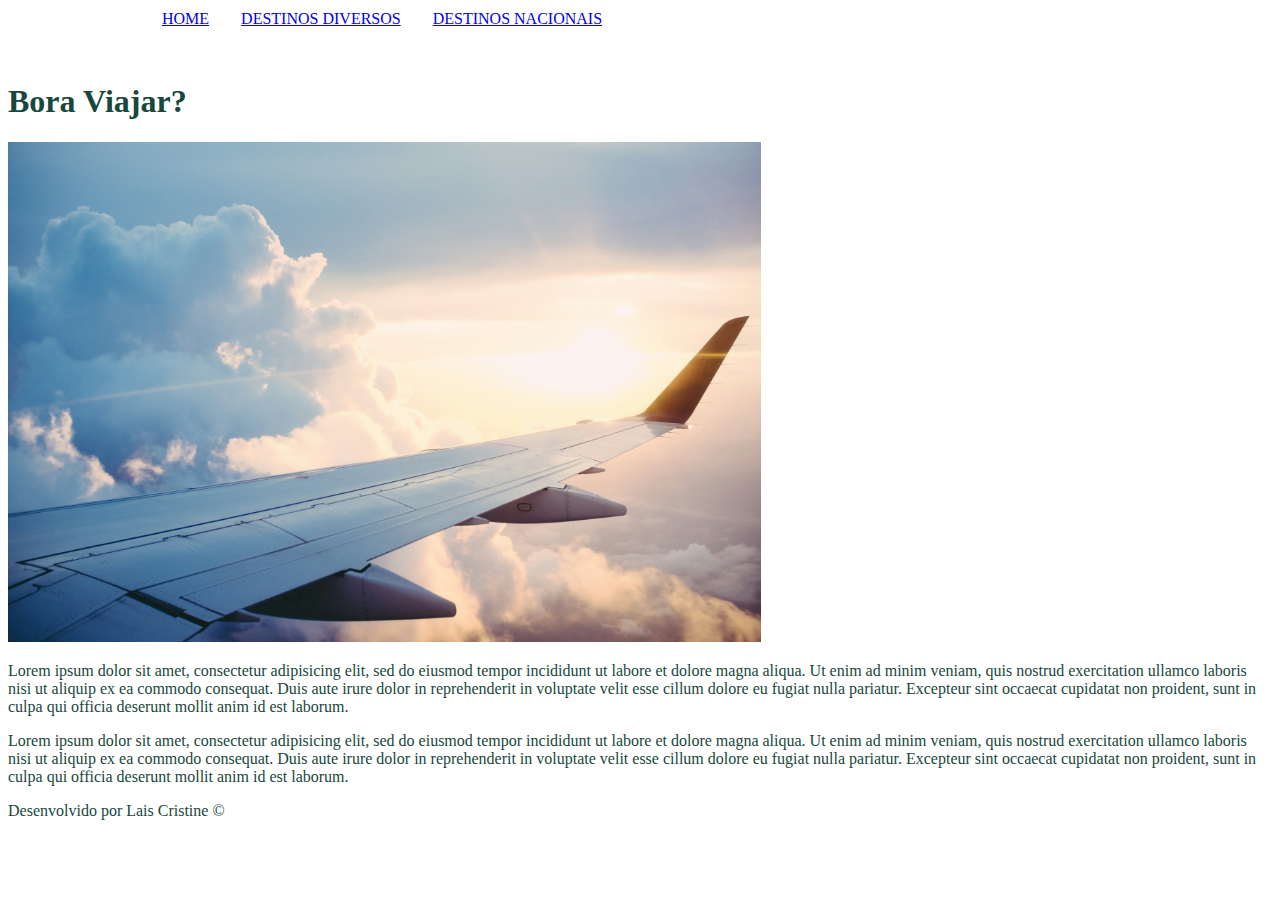
<file: Agência de viagens/index.html>
<!DOCTYPE html>
<html lang="pt-br">
<head>
	<meta charset="utf-8">
	<meta name="viewport" content="width=device-width, initial-scale=1">
	<title>Agência de viagens</title>

	<link rel="stylesheet" type="text/css" href="estilo.css">
</head>
<body>

	<nav id="menu">
		<ul>
			<li> <a href="index.html">Home</a> </li>
			<li> <a href="destinodiversos.html">Destinos Diversos </a> </li>
			<li> <a href="destinonacionais.html">Destinos Nacionais</a> </li>
		</ul>
		
	</nav>

	 <h1>Bora Viajar?</h1>

  <img src="imagens/planodefundo.jpg" width="px" height="500px" >
    


	<p>Lorem ipsum dolor sit amet, consectetur adipisicing elit, sed do eiusmod
	tempor incididunt ut labore et dolore magna aliqua. Ut enim ad minim veniam,
	quis nostrud exercitation ullamco laboris nisi ut aliquip ex ea commodo
	consequat. Duis aute irure dolor in reprehenderit in voluptate velit esse
	cillum dolore eu fugiat nulla pariatur. Excepteur sint occaecat cupidatat non
	proident, sunt in culpa qui officia deserunt mollit anim id est laborum.</p>

	<p>Lorem ipsum dolor sit amet, consectetur adipisicing elit, sed do eiusmod
	tempor incididunt ut labore et dolore magna aliqua. Ut enim ad minim veniam,
	quis nostrud exercitation ullamco laboris nisi ut aliquip ex ea commodo
	consequat. Duis aute irure dolor in reprehenderit in voluptate velit esse
	cillum dolore eu fugiat nulla pariatur. Excepteur sint occaecat cupidatat non
	proident, sunt in culpa qui officia deserunt mollit anim id est laborum.</p>

    
	

    <p>Desenvolvido por Lais Cristine &copy;</p>

</body>
</html>
</file>
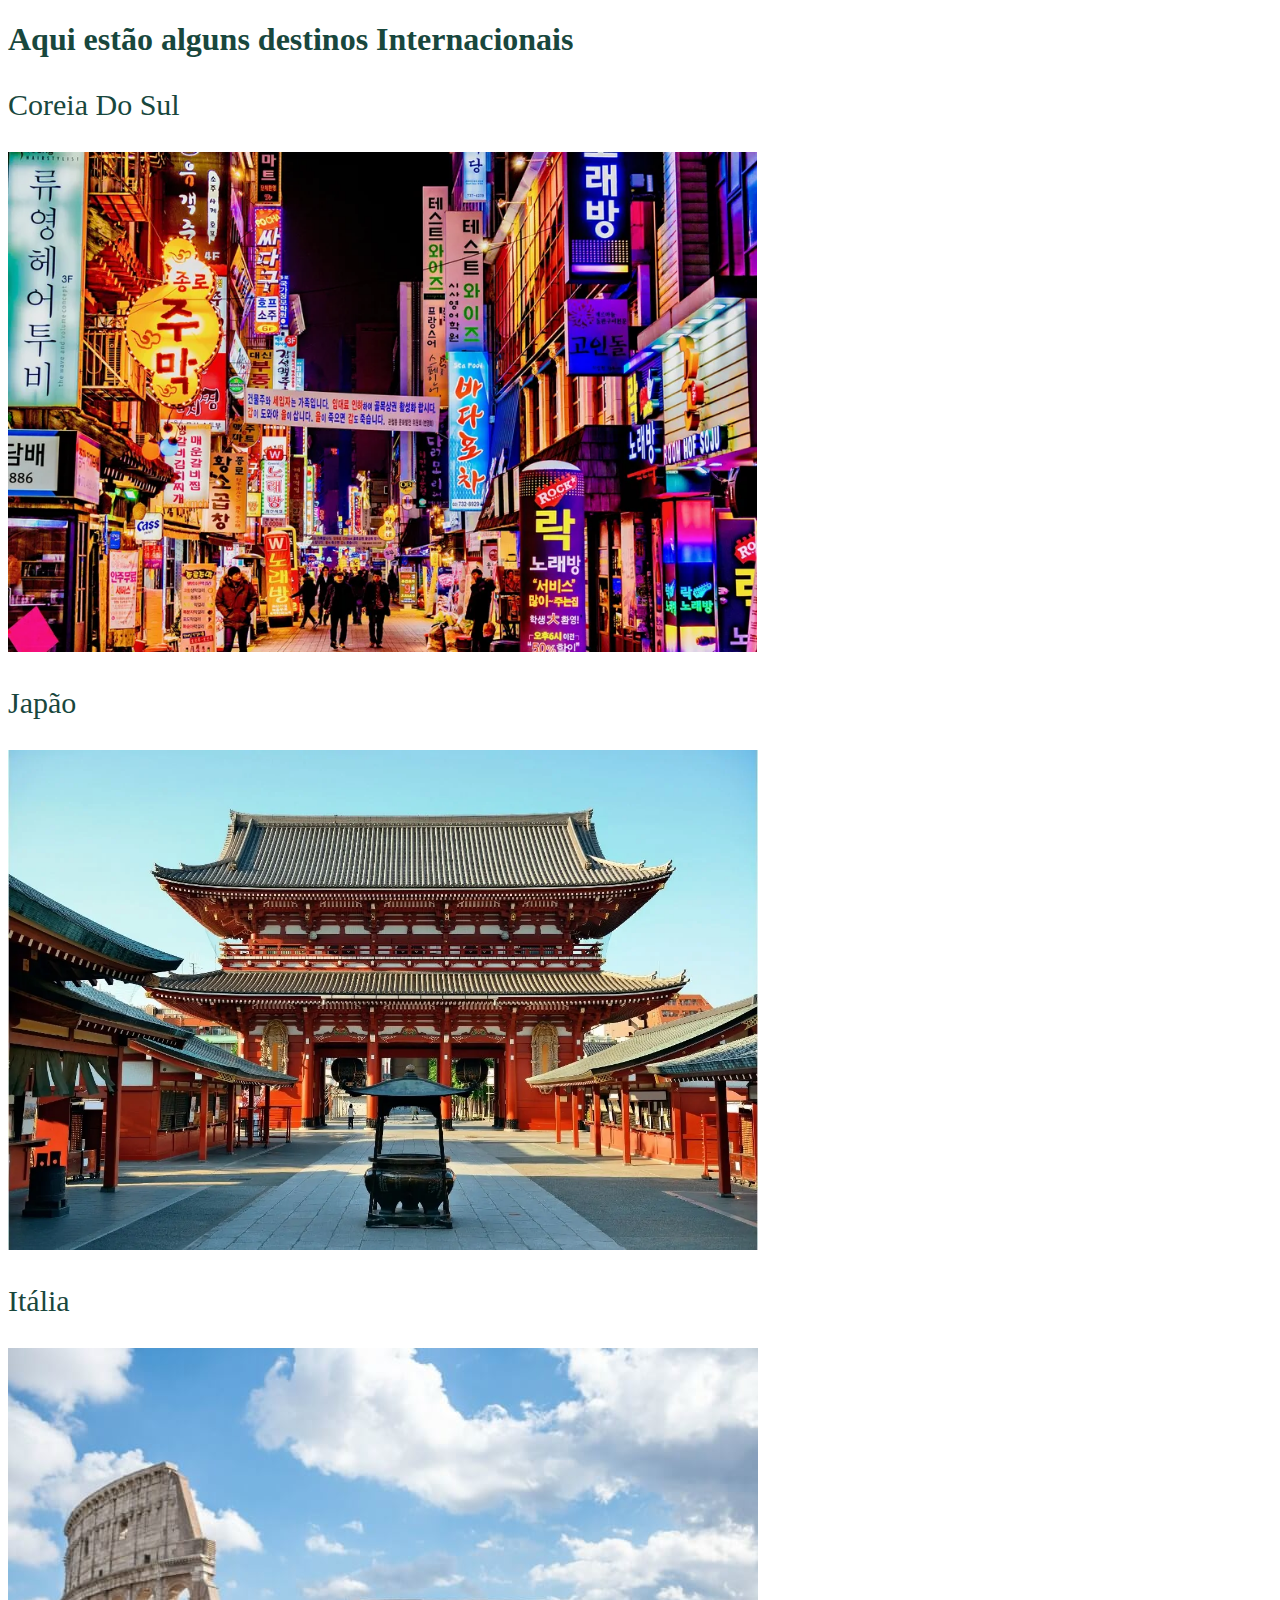
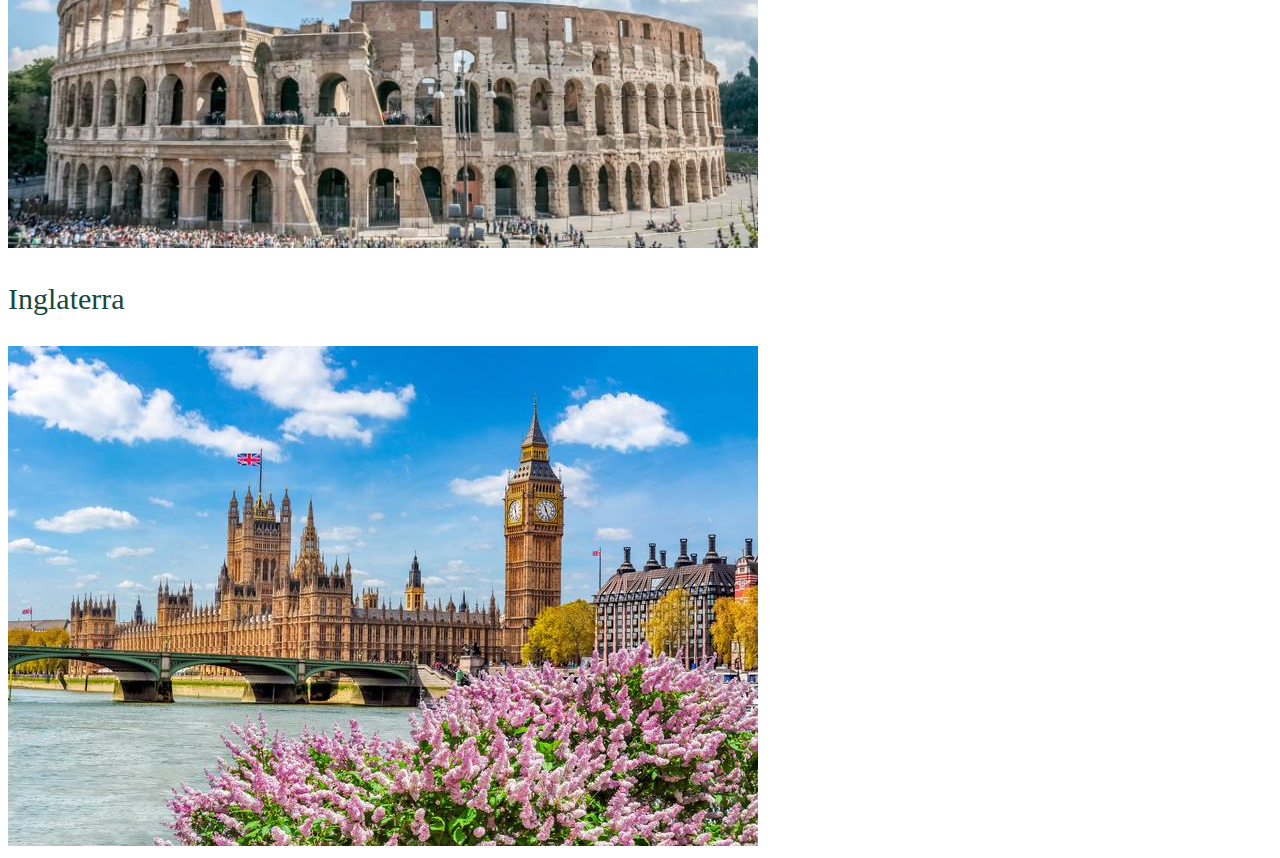
<file: Agência de viagens/destinodiversos.html>
<!DOCTYPE html>
<html>
<head>
	<meta charset="utf-8">
	<meta name="viewport" content="width=device-width, initial-scale=1">
	<title>Destino Diversos</title>
    <link rel="stylesheet" type="text/css" href="estilo.css">
</head>
<body>

    <h1>Aqui estão alguns destinos Internacionais</h1>

    <p class="parag">Coreia Do Sul </p>

    <img src="imagens/coreia.webp" width="px" height="500px">

     <p class="parag">Japão </p>

     <img src="imagens/japao.webp" width="px" height="500px">

     <p class="parag">Itália </p>

     <img src="imagens/italia.jpg" width="px" height="500px">

     <p class="parag">Inglaterra</p>

     <img src="imagens/inglaterra.jpg" width="px" height="500px">

     
     





</body>
</html>
</file>
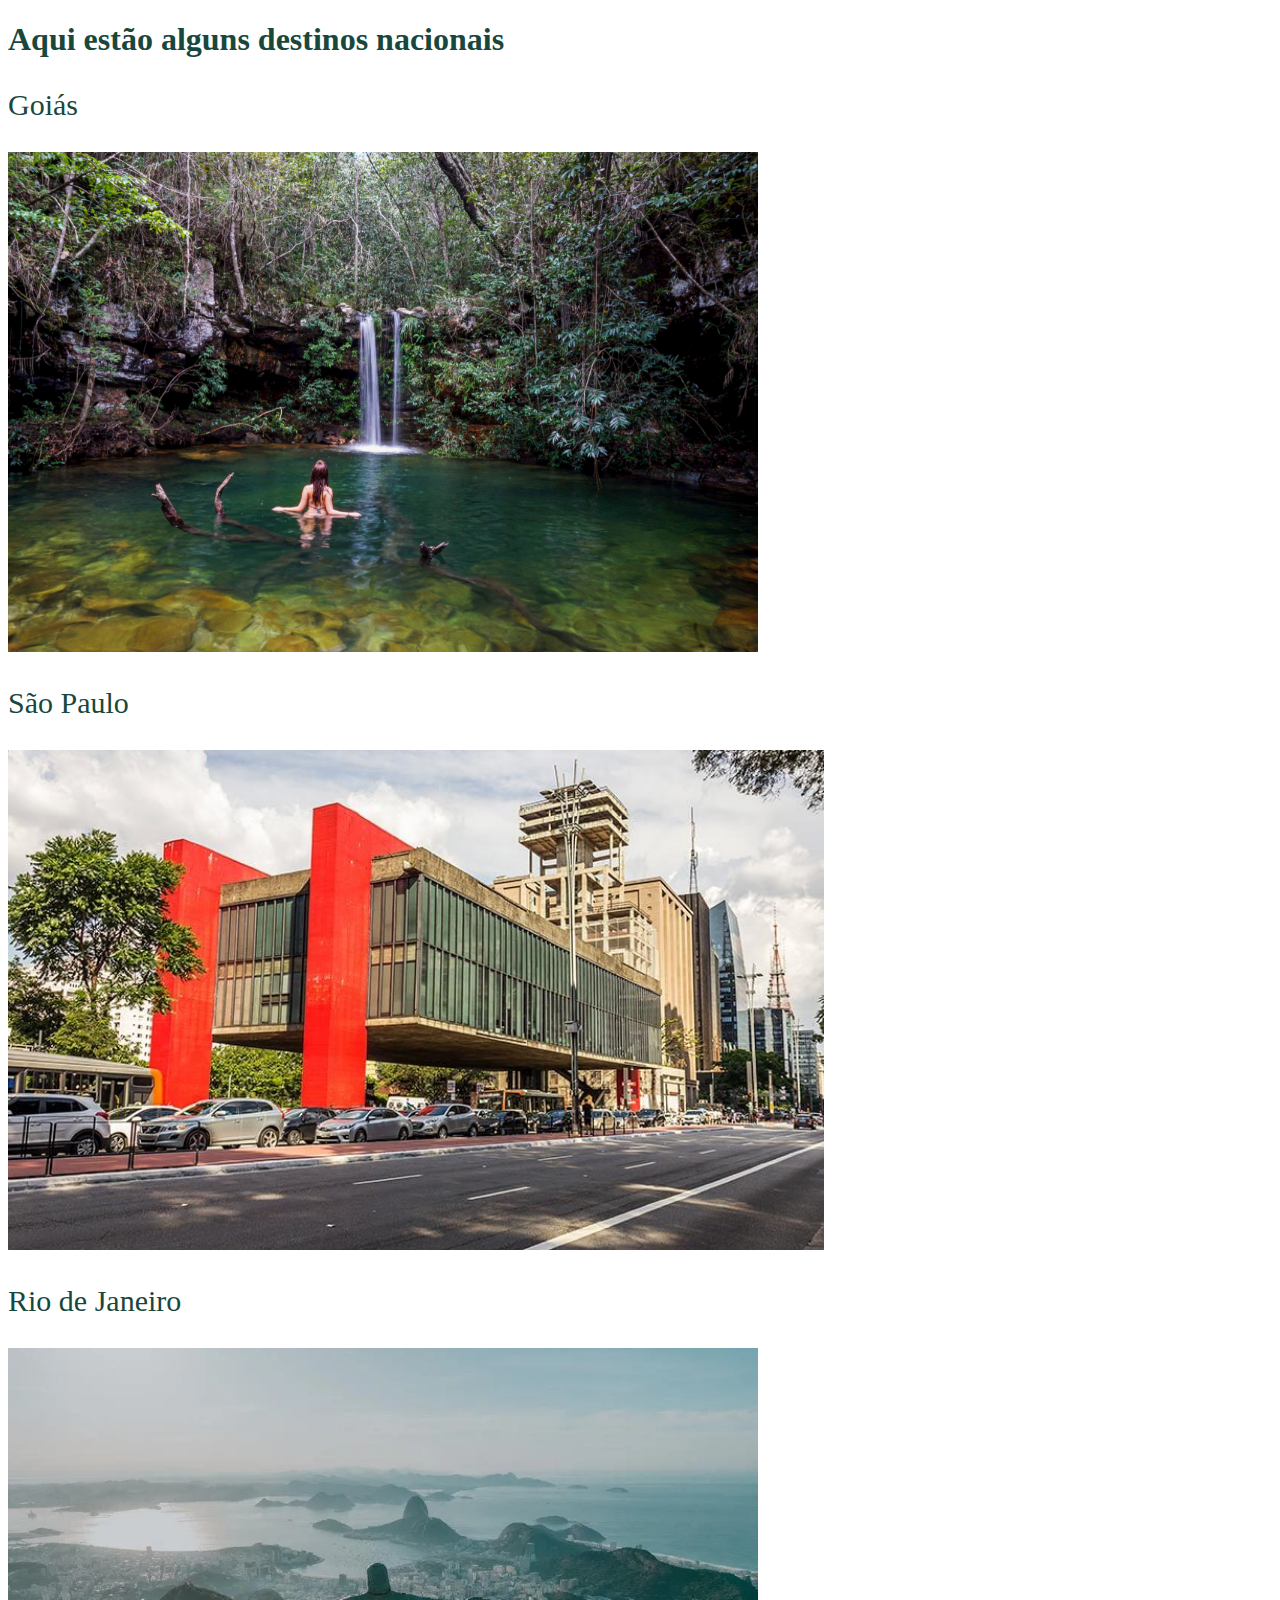
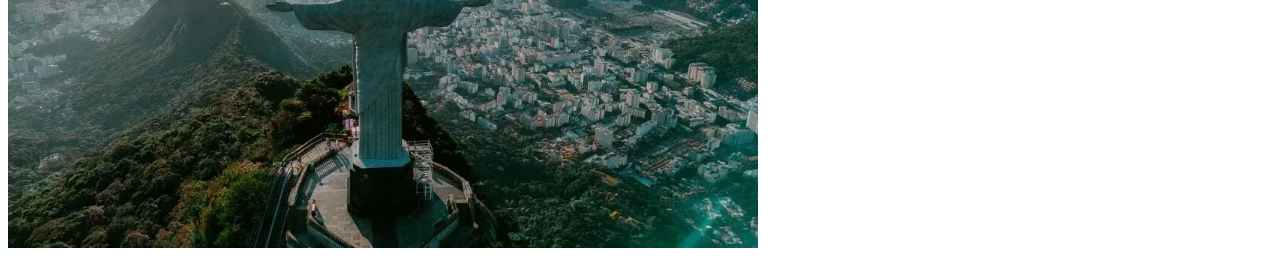
<file: Agência de viagens/destinonacionais.html>
<!DOCTYPE html>
<html>
<head>
	<meta charset="utf-8">
	<meta name="viewport" content="width=device-width, initial-scale=1">
	<title>Destino Nacionais</title>

    <link rel="stylesheet" type="text/css" href="estilo.css">
</head>
<body>

    <h1>Aqui estão alguns destinos nacionais</h1>

    <p class="parag">Goiás </p>

    <img src="imagens/goias.jpg" width="px" height="500px">

     <p class="parag">São Paulo </p>

     <img src="imagens/sãopaulo.jpg" width="px" height="500px">

     <p class="parag">Rio de Janeiro </p>

     <img src="imagens/rj.webp" width="px" height="500px">




</body>
</html>
</file>
<file: Agência de viagens/estilo.css>
@charset "UTF-8";

body{
             color: #18473D;
             font-family: unset;
             
		}



.parag{

    font-size: 30px;
}



#menu {

		display: block;
	}

#menu ul {

	    list-style: none; 
        text-transform: uppercase; 
        position: relative; 
        top: 0px;
        left: 100px; 
        top: -20px;
	}

#menu li { 

		display: inline-block; 
        padding: 10px; 
        margin: 4px; 

    }
</file>
